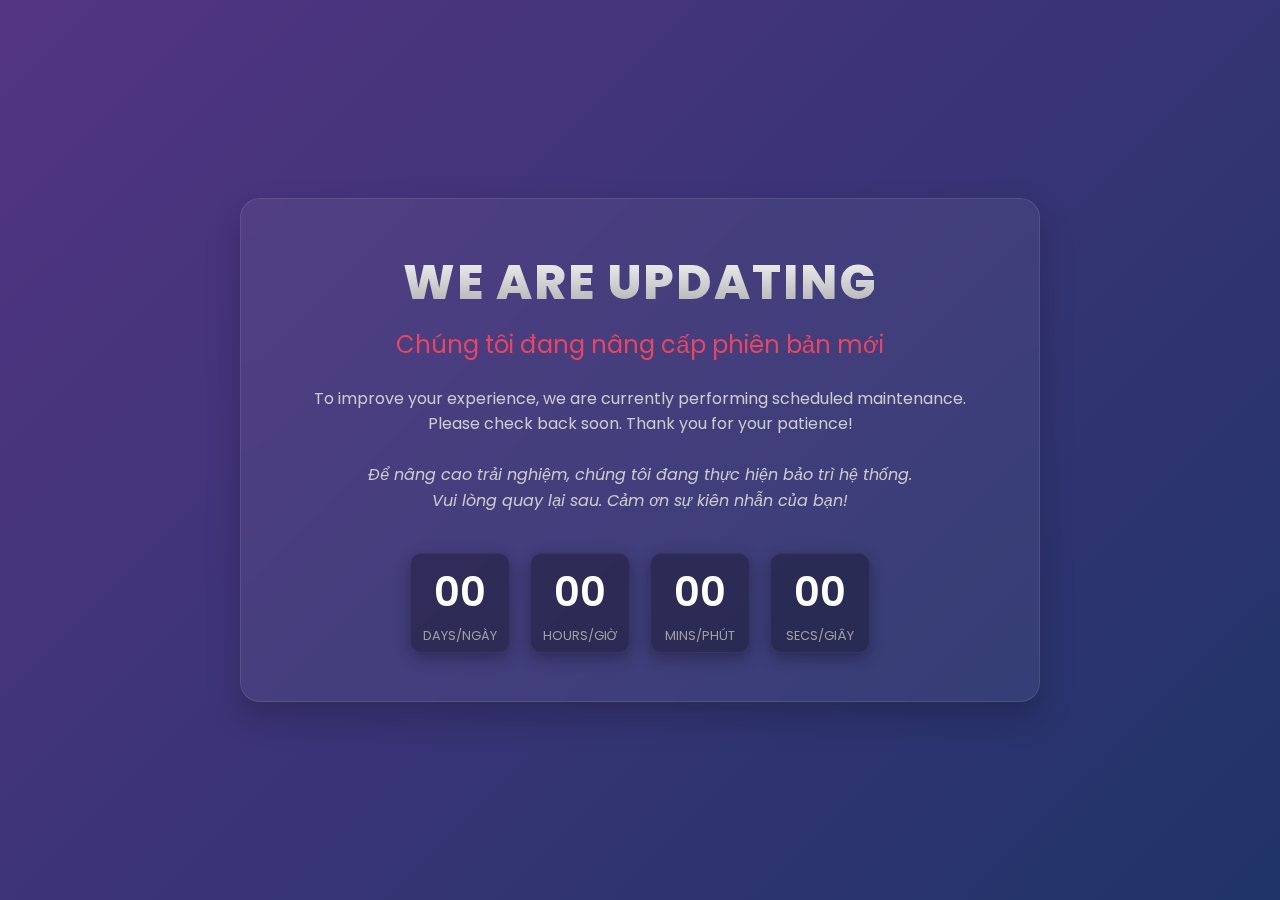
<file: index.html>
<!DOCTYPE html>
<html lang="vi">
<head>
    <meta charset="UTF-8">
    <meta name="viewport" content="width=device-width, initial-scale=1.0">
    <title>Website Updating - Đang Cập Nhật</title>
    <link href="https://fonts.googleapis.com/css2?family=Poppins:wght@300;400;600;800&display=swap" rel="stylesheet">
    
    <style>
        /* --- CSS Reset & Global --- */
        * {
            margin: 0;
            padding: 0;
            box-sizing: border-box;
            font-family: 'Poppins', sans-serif;
        }

        body {
            height: 100vh;
            width: 100%;
            overflow: hidden;
            display: flex;
            justify-content: center;
            align-items: center;
            /* Hiệu ứng nền Gradient chuyển động */
            background: linear-gradient(-45deg, #1a1a2e, #16213e, #0f3460, #533483);
            background-size: 400% 400%;
            animation: gradientBG 15s ease infinite;
            color: #fff;
        }

        @keyframes gradientBG {
            0% { background-position: 0% 50%; }
            50% { background-position: 100% 50%; }
            100% { background-position: 0% 50%; }
        }

        /* --- Container Glassmorphism --- */
        .container {
            background: rgba(255, 255, 255, 0.05);
            backdrop-filter: blur(10px);
            -webkit-backdrop-filter: blur(10px);
            border: 1px solid rgba(255, 255, 255, 0.1);
            border-radius: 20px;
            padding: 3rem;
            text-align: center;
            box-shadow: 0 15px 35px rgba(0, 0, 0, 0.2);
            max-width: 800px;
            width: 90%;
            position: relative;
        }

        /* --- Typography --- */
        h1 {
            font-size: 3rem;
            font-weight: 800;
            margin-bottom: 0.5rem;
            background: -webkit-linear-gradient(#fff, #a2a2a2);
            -webkit-background-clip: text;
            -webkit-text-fill-color: transparent;
            text-transform: uppercase;
            letter-spacing: 2px;
        }

        h2 {
            font-size: 1.5rem;
            font-weight: 400;
            color: #e94560; /* Màu điểm nhấn */
            margin-bottom: 1.5rem;
        }

        p.desc {
            font-size: 1rem;
            color: #ccc;
            line-height: 1.6;
            margin-bottom: 2.5rem;
        }

        /* --- Countdown Timer Style --- */
        .countdown {
            display: flex;
            justify-content: center;
            gap: 20px;
            flex-wrap: wrap;
        }

        .time-box {
            display: flex;
            flex-direction: column;
            align-items: center;
            justify-content: center;
            background: rgba(0, 0, 0, 0.3);
            width: 100px;
            height: 100px;
            border-radius: 12px;
            border: 1px solid rgba(255,255,255,0.05);
            box-shadow: 0 5px 15px rgba(0,0,0,0.3);
            transition: transform 0.3s ease;
        }

        .time-box:hover {
            transform: translateY(-5px);
            border-color: #e94560;
        }

        .time-box span {
            font-size: 2.5rem;
            font-weight: 600;
            color: #fff;
        }

        .time-box small {
            font-size: 0.8rem;
            text-transform: uppercase;
            color: #a0a0a0;
            margin-top: 5px;
        }

        /* --- Button --- */
        .btn-home {
            display: inline-block;
            margin-top: 3rem;
            padding: 12px 30px;
            background: #e94560;
            color: #fff;
            text-decoration: none;
            border-radius: 30px;
            font-weight: 600;
            transition: 0.3s;
            box-shadow: 0 5px 15px rgba(233, 69, 96, 0.4);
        }

        .btn-home:hover {
            background: #ff6b81;
            box-shadow: 0 8px 20px rgba(233, 69, 96, 0.6);
        }

        /* --- Mobile Responsive --- */
        @media (max-width: 768px) {
            h1 { font-size: 2rem; }
            h2 { font-size: 1.2rem; }
            .countdown { gap: 10px; }
            .time-box { width: 70px; height: 70px; }
            .time-box span { font-size: 1.5rem; }
            .time-box small { font-size: 0.6rem; }
            .container { padding: 2rem 1rem; }
        }
    </style>
</head>
<body>

    <div class="container">
        <h1>We Are Updating</h1>
        <h2>Chúng tôi đang nâng cấp phiên bản mới</h2>
        
        <p class="desc">
            To improve your experience, we are currently performing scheduled maintenance.<br>
            Please check back soon. Thank you for your patience!<br><br>
            <i>Để nâng cao trải nghiệm, chúng tôi đang thực hiện bảo trì hệ thống.<br>
            Vui lòng quay lại sau. Cảm ơn sự kiên nhẫn của bạn!</i>
        </p>

        <div class="countdown">
            <div class="time-box">
                <span id="days">00</span>
                <small>Days/Ngày</small>
            </div>
            <div class="time-box">
                <span id="hours">00</span>
                <small>Hours/Giờ</small>
            </div>
            <div class="time-box">
                <span id="minutes">00</span>
                <small>Mins/Phút</small>
            </div>
            <div class="time-box">
                <span id="seconds">00</span>
                <small>Secs/Giây</small>
            </div>
        </div>

        </div>

    <script>
        // CẤU HÌNH THỜI GIAN ĐẾM NGƯỢC TẠI ĐÂY
        // Định dạng: "Tháng Ngày, Năm Giờ:Phút:Giây"
        // Ví dụ: Set thời gian đếm ngược đến 3 ngày sau kể từ lúc chạy code này
        // Để set ngày cụ thể, thay dòng bên dưới bằng: 
        // const countDate = new Date("Jan 1, 2026 00:00:00").getTime();
        
        const targetDate = new Date();
        targetDate.setDate(targetDate.getDate() + 3); // Mặc định +3 ngày từ hôm nay
        const countDate = targetDate.getTime();

        const counter = setInterval(() => {
            const now = new Date().getTime();
            const gap = countDate - now;

            // Tính toán thời gian
            const second = 1000;
            const minute = second * 60;
            const hour = minute * 60;
            const day = hour * 24;

            const d = Math.floor(gap / day);
            const h = Math.floor((gap % day) / hour);
            const m = Math.floor((gap % hour) / minute);
            const s = Math.floor((gap % minute) / second);

            // Cập nhật lên HTML
            document.getElementById('days').innerText = d < 10 ? '0' + d : d;
            document.getElementById('hours').innerText = h < 10 ? '0' + h : h;
            document.getElementById('minutes').innerText = m < 10 ? '0' + m : m;
            document.getElementById('seconds').innerText = s < 10 ? '0' + s : s;

            // Nếu hết giờ
            if (gap < 0) {
                clearInterval(counter);
                document.querySelector('.countdown').innerHTML = "<h3>We are Live! / Đã hoàn tất!</h3>";
            }
        }, 1000);
    </script>
</body>
</html>
</file>
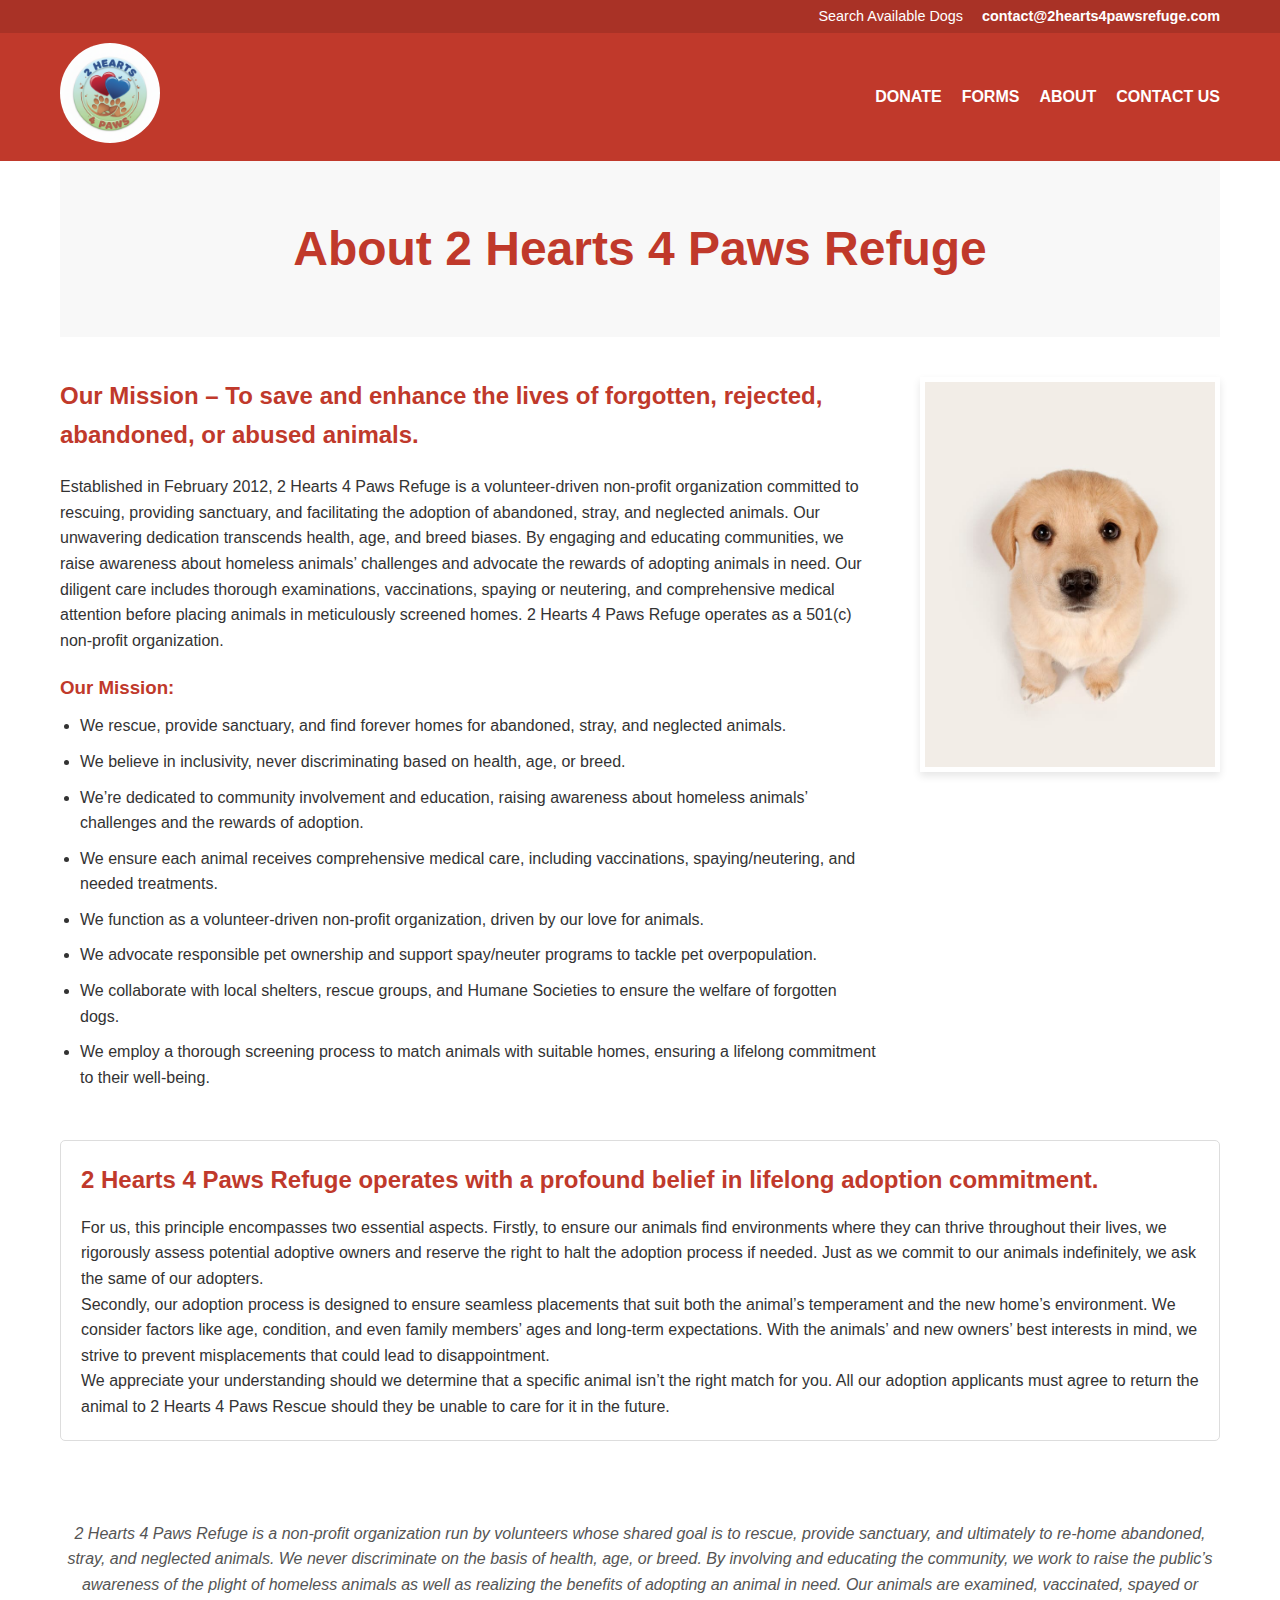
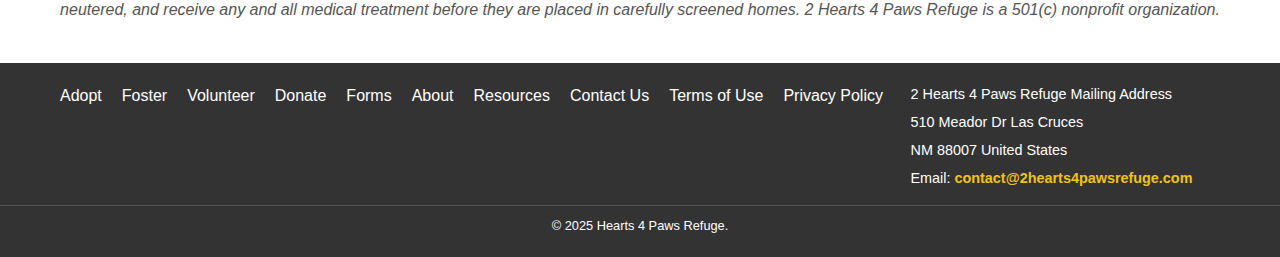
<file: about.html>
<!DOCTYPE html>
<html lang="en">
<head>
    <meta charset="UTF-8">
    <meta name="viewport" content="width=device-width, initial-scale=1.0">
    <title>About 2 Hearts 4 Paws Refuge</title>
    <link rel="stylesheet" href="css/style.css">
</head>
<body>
    <header id="header" role="banner">
        <div class="top-bar">
            <div class="contact-info">
                <span>Search Available Dogs</span>
                <a href="mailto:contact@2hearts4pawsrefuge.com">contact@2hearts4pawsrefuge.com</a>
            </div>
        </div>
        <div class="main-header">
            <a href="index.html" class="logo-link">
                <img src="./images/logo.png" alt="2 Hearts 4 Paws Logo" class="logo" id="logo">
            </a>
            <nav class="main-nav">
                <ul>                                   
                    <li><a href="#">Donate</a></li>
                    <li><a href="#">Forms</a></li>
                    <li><a href="about.html">About</a></li>
                    <li><a href="#">Contact Us</a></li>
                </ul>
            </nav>
        </div>
    </header>

    <main class="about-page">
        <section class="about-hero">
            <h1>About 2 Hearts 4 Paws Refuge</h1>
        </section>

        <section class="mission-details">
            <div class="mission-content">
                <div class="mission-text">
                    <h2>Our Mission – To save and enhance the lives of forgotten, rejected, abandoned, or abused animals.</h2>
                    <p>Established in February 2012, 2 Hearts 4 Paws Refuge is a volunteer-driven non-profit organization committed to rescuing, providing sanctuary, and facilitating the adoption of abandoned, stray, and neglected animals. Our unwavering dedication transcends health, age, and breed biases. By engaging and educating communities, we raise awareness about homeless animals’ challenges and advocate the rewards of adopting animals in need. Our diligent care includes thorough examinations, vaccinations, spaying or neutering, and comprehensive medical attention before placing animals in meticulously screened homes. 2 Hearts 4 Paws Refuge operates as a 501(c) non-profit organization.</p>

                    <h3>Our Mission:</h3>
                    <ul>
                        <li>We rescue, provide sanctuary, and find forever homes for abandoned, stray, and neglected animals.</li>
                        <li>We believe in inclusivity, never discriminating based on health, age, or breed.</li>
                        <li>We’re dedicated to community involvement and education, raising awareness about homeless animals’ challenges and the rewards of adoption.</li>
                        <li>We ensure each animal receives comprehensive medical care, including vaccinations, spaying/neutering, and needed treatments.</li>
                        <li>We function as a volunteer-driven non-profit organization, driven by our love for animals.</li>
                        <li>We advocate responsible pet ownership and support spay/neuter programs to tackle pet overpopulation.</li>
                        <li>We collaborate with local shelters, rescue groups, and Humane Societies to ensure the welfare of forgotten dogs.</li>
                        <li>We employ a thorough screening process to match animals with suitable homes, ensuring a lifelong commitment to their well-being.</li>
                    </ul>
                </div>
                <div class="mission-image">
                    <img src="images/about_dog.jpg" alt="Small dog looking up">
                </div>
            </div>

            <div class="lifelong-commitment">
                <h2>2 Hearts 4 Paws Refuge operates with a profound belief in lifelong adoption commitment.</h2>
                <p>For us, this principle encompasses two essential aspects. Firstly, to ensure our animals find environments where they can thrive throughout their lives, we rigorously assess potential adoptive owners and reserve the right to halt the adoption process if needed. Just as we commit to our animals indefinitely, we ask the same of our adopters.</p>
                <p>Secondly, our adoption process is designed to ensure seamless placements that suit both the animal’s temperament and the new home’s environment. We consider factors like age, condition, and even family members’ ages and long-term expectations. With the animals’ and new owners’ best interests in mind, we strive to prevent misplacements that could lead to disappointment.</p>
                <p>We appreciate your understanding should we determine that a specific animal isn’t the right match for you. All our adoption applicants must agree to return the animal to 2 Hearts 4 Paws  Rescue should they be unable to care for it in the future.</p>
            </div>
        </section>

        <section class="about-footer-info">
            <p>2 Hearts 4 Paws Refuge is a non-profit organization run by volunteers whose shared goal is to rescue, provide sanctuary, and ultimately to re-home abandoned, stray, and neglected animals. We never discriminate on the basis of health, age, or breed. By involving and educating the community, we work to raise the public’s awareness of the plight of homeless animals as well as realizing the benefits of adopting an animal in need. Our animals are examined, vaccinated, spayed or neutered, and receive any and all medical treatment before they are placed in carefully screened homes. 2 Hearts 4 Paws Refuge is a 501(c) nonprofit organization.</p>
        </section>
    </main>

    <footer>
        <div class="footer-content">
            <div class="footer-nav">
                <ul>
                    <li><a href="#">Adopt</a></li>
                    <li><a href="#">Foster</a></li>
                    <li><a href="#">Volunteer</a></li>
                    <li><a href="#">Donate</a></li>
                    <li><a href="#">Forms</a></li>
                    <li><a href="about.html">About</a></li>
                    <li><a href="#">Resources</a></li>
                    <li><a href="#">Contact Us</a></li>
                    <li><a href="#">Terms of Use</a></li>
                    <li><a href="#">Privacy Policy</a></li>
                </ul>
            </div>
            <div class="contact-info">
                <p>2 Hearts 4 Paws Refuge Mailing Address</p>
                <p>510 Meador Dr Las Cruces</p>
                <p>NM 88007 United States</p>
                <p>Email: <a href="mailto:contact@2hearts4pawsrefuge.com">contact@2hearts4pawsrefuge.com</a></p>
            </div>
        </div>
        <div class="copyright">
            <p>&copy; 2025 Hearts 4 Paws Refuge.</p>
        </div>
    </footer>
</body>
</html>
</file>
<file: css/style.css>
/* General Reset and Base Styles */
* {
    margin: 0;
    padding: 0;
    box-sizing: border-box;
}

body {
    font-family: Arial, sans-serif;
    line-height: 1.6;
    color: #333;
    background-color: #fff;
}

a {
    text-decoration: none;
    color: inherit;
}

ul {
    list-style: none;
}

/* Header and Navigation */
#header {
    background-color: #c0392b; /* A deep red color */
    color: #fff;
}

.top-bar {
    background-color: #a93226; /* Slightly darker red */
    padding: 5px 0;
    text-align: right;
}

.contact-info {
    max-width: 1200px;
    margin: 0 auto;
    padding: 0 20px;
    font-size: 0.9em;
}

.contact-info span {
    margin-right: 15px;
}

.contact-info a {
    color: #fff;
    font-weight: bold;
}

.main-header {
    max-width: 1200px;
    margin: 0 auto;
    padding: 10px 20px;
    display: flex;
    justify-content: space-between;
    align-items: center;
}

.logo-link {
    display: block;
}

.logo {
    width: 100px; /* Adjust as needed */
    height: auto;
}

#logo{border-radius: 50%}

.main-nav ul {
    display: flex;
    gap: 20px;
}

.main-nav a {
    padding: 10px 0;
    display: block;
    font-weight: bold;
    text-transform: uppercase;
    transition: color 0.3s;
}

.main-nav a:hover {
    color: #f1c40f; /* Yellow hover effect */
}

/* Main Content Styling */
main {
    max-width: 1200px;
    margin: 0 auto;
    padding: 20px;
}

/* Mission Section (Homepage) */
.mission-section {
    text-align: center;
    padding: 50px 0;
    background-color: #f8f8f8;
    margin-bottom: 20px;
}

.mission-section h1 {
    color: #c0392b;
    font-size: 2.5em;
    margin-bottom: 10px;
}

.mission-section p {
    font-size: 1.2em;
    color: #555;
}

/* Success Stories (Homepage) */
.success-stories {
    padding: 40px 0;
    text-align: center;
    background-color: #e6e6e6; /* Light gray background for contrast */
}

.success-stories h2 {
    color: #c0392b;
    font-size: 2em;
    margin-bottom: 30px;
}

.story-container {
    display: flex;
    gap: 40px;
    align-items: flex-start;
    text-align: left;
    padding: 0 20px;
}

.story-image {
    flex: 0 0 300px;
}

.story-image img {
    width: 100%;
    height: auto;
    border: 5px solid #fff;
    box-shadow: 0 4px 8px rgba(0, 0, 0, 0.1);
}

.story-content {
    flex-grow: 1;
}

.story-content p {
    margin-bottom: 15px;
}

/* Lives Saved (Homepage) */
.lives-saved {
    text-align: center;
    padding: 50px 0;
    background-color: #c0392b;
    color: #fff;
    margin-top: 20px;
}

.lives-saved h2 {
    font-size: 2em;
    margin-bottom: 10px;
}

.counter {
    font-size: 3em;
    font-weight: bold;
}

/* Updates and Events (Homepage) */
.updates-events {
    display: flex;
    justify-content: space-between;
    gap: 40px;
    padding: 40px 0;
}

.recent-posts, .upcoming-events {
    flex: 1;
    padding: 20px;
    border: 1px solid #ddd;
    border-radius: 5px;
}

.recent-posts h2, .upcoming-events h2 {
    color: #c0392b;
    margin-bottom: 15px;
}

.recent-posts ul {
    margin-top: 10px;
}

.recent-posts li {
    margin-bottom: 5px;
}

.recent-posts a {
    color: #333;
    text-decoration: underline;
}

/* About Us Short (Homepage) */
.about-us-short {
    padding: 30px 0;
    text-align: center;
    font-style: italic;
    color: #555;
}

/* Footer */
footer {
    background-color: #333;
    color: #fff;
    padding: 20px 0;
}

.footer-content {
    max-width: 1200px;
    margin: 0 auto;
    padding: 0 20px;
    display: flex;
    justify-content: space-between;
    align-items: flex-start;
}

.footer-nav ul {
    display: flex;
    flex-wrap: wrap;
    gap: 10px 20px;
}

.footer-nav a {
    transition: color 0.3s;
}

.footer-nav a:hover {
    color: #f1c40f;
}

.footer-content .contact-info p {
    margin-bottom: 5px;
}

.footer-content .contact-info a {
    color: #f1c40f;
}

.copyright {
    text-align: center;
    padding-top: 10px;
    border-top: 1px solid #555;
    margin-top: 10px;
    font-size: 0.8em;
}

/* About Page Specific Styles */
.about-page {
    padding-top: 0;
}

.about-hero {
    background-color: #f8f8f8;
    padding: 50px 20px;
    text-align: center;
    margin-bottom: 20px;
}

.about-hero h1 {
    color: #c0392b;
    font-size: 3em;
}

.mission-details {
    padding: 20px 0;
}

.mission-content {
    display: flex;
    gap: 40px;
    align-items: flex-start;
    margin-bottom: 40px;
}

.mission-text {
    flex: 1;
}

.mission-text h2 {
    color: #c0392b;
    margin-bottom: 20px;
}

.mission-text h3 {
    color: #c0392b;
    margin-top: 20px;
    margin-bottom: 10px;
}

.mission-text ul {
    list-style: disc;
    margin-left: 20px;
}

.mission-text li {
    margin-bottom: 10px;
}

.mission-image {
    flex: 0 0 300px;
}

.mission-image img {
    width: 100%;
    height: auto;
    border: 5px solid #fff;
    box-shadow: 0 4px 8px rgba(0, 0, 0, 0.1);
}

.lifelong-commitment {
    padding: 20px;
    border: 1px solid #ddd;
    border-radius: 5px;
    margin-bottom: 40px;
}

.lifelong-commitment h2 {
    color: #c0392b;
    margin-bottom: 15px;
}

.about-footer-info {
    padding: 20px 0;
    text-align: center;
    font-style: italic;
    color: #555;
}

/* Responsive Design (Basic) */
@media (max-width: 768px) {
    .main-header {
        flex-direction: column;
        text-align: center;
    }

    .main-nav ul {
        flex-wrap: wrap;
        justify-content: center;
        gap: 10px;
        margin-top: 10px;
    }

    .story-container, .mission-content {
        flex-direction: column;
        align-items: center;
    }

    .story-image, .mission-image {
        flex: none;
        width: 80%;
        margin-bottom: 20px;
    }

    .updates-events {
        flex-direction: column;
    }

    .footer-content {
        flex-direction: column;
        text-align: center;
    }

    .footer-nav ul {
        justify-content: center;
        margin-bottom: 20px;
    }
}

/* Carousel Styles */
.carousel-container {
    position: relative;
    max-width: 1200px;
    margin: 0 auto 20px;
    overflow: hidden;
    box-shadow: 0 4px 8px rgba(0, 0, 0, 0.2);
}

.carousel-slide {
    display: none;
    width: 100%;
    height: 500px; /* Fixed height for the carousel */
    position: relative;
}

.carousel-slide:first-child {
    display: block; /* Show the first slide by default */
}

.carousel-image {
    width: 100%;
    height: 100%;
    object-fit: cover;
    filter: brightness(60%); /* Darken image for better text readability */
}

.carousel-caption {
    position: absolute;
    top: 50%;
    left: 50%;
    transform: translate(-50%, -50%);
    color: white;
    text-align: center;
    padding: 20px;
    background-color: rgba(0, 0, 0, 0.3);
    border-radius: 5px;
}

.carousel-caption h2 {
    font-size: 3em;
    margin-bottom: 10px;
}

.carousel-caption p {
    font-size: 1.5em;
    margin-bottom: 20px;
}

.donate-button {
    display: inline-block;
    padding: 10px 25px;
    background-color: #27ae60; /* Green button */
    color: white;
    font-weight: bold;
    border-radius: 5px;
    transition: background-color 0.3s;
}

.donate-button:hover {
    background-color: #2ecc71;
}

/* Next & previous buttons */
.prev, .next {
    cursor: pointer;
    position: absolute;
    top: 50%;
    width: auto;
    padding: 16px;
    margin-top: -22px;
    color: white;
    font-weight: bold;
    font-size: 18px;
    transition: 0.6s ease;
    border-radius: 0 3px 3px 0;
    user-select: none;
    background-color: rgba(0,0,0,0.5);
}

/* Position the "next button" to the right */
.next {
    right: 0;
    border-radius: 3px 0 0 3px;
}

/* On hover, add a black background with a little more opacity */
.prev:hover, .next:hover {
    background-color: rgba(0,0,0,0.8);
}

/* Fading animation */
.fade {
    animation-name: fade;
    animation-duration: 1.5s;
}

@keyframes fade {
    from {opacity: .4}
    to {opacity: 1}
}

/* Adjust main content to account for the carousel */
main {
    padding-top: 0;
}

/* Media query for smaller screens */
@media (max-width: 768px) {
    .carousel-slide {
        height: 300px;
    }

    .carousel-caption h2 {
        font-size: 2em;
    }

    .carousel-caption p {
        font-size: 1em;
    }

    .prev, .next {
        padding: 10px;
        font-size: 14px;
    }
}
</file>
